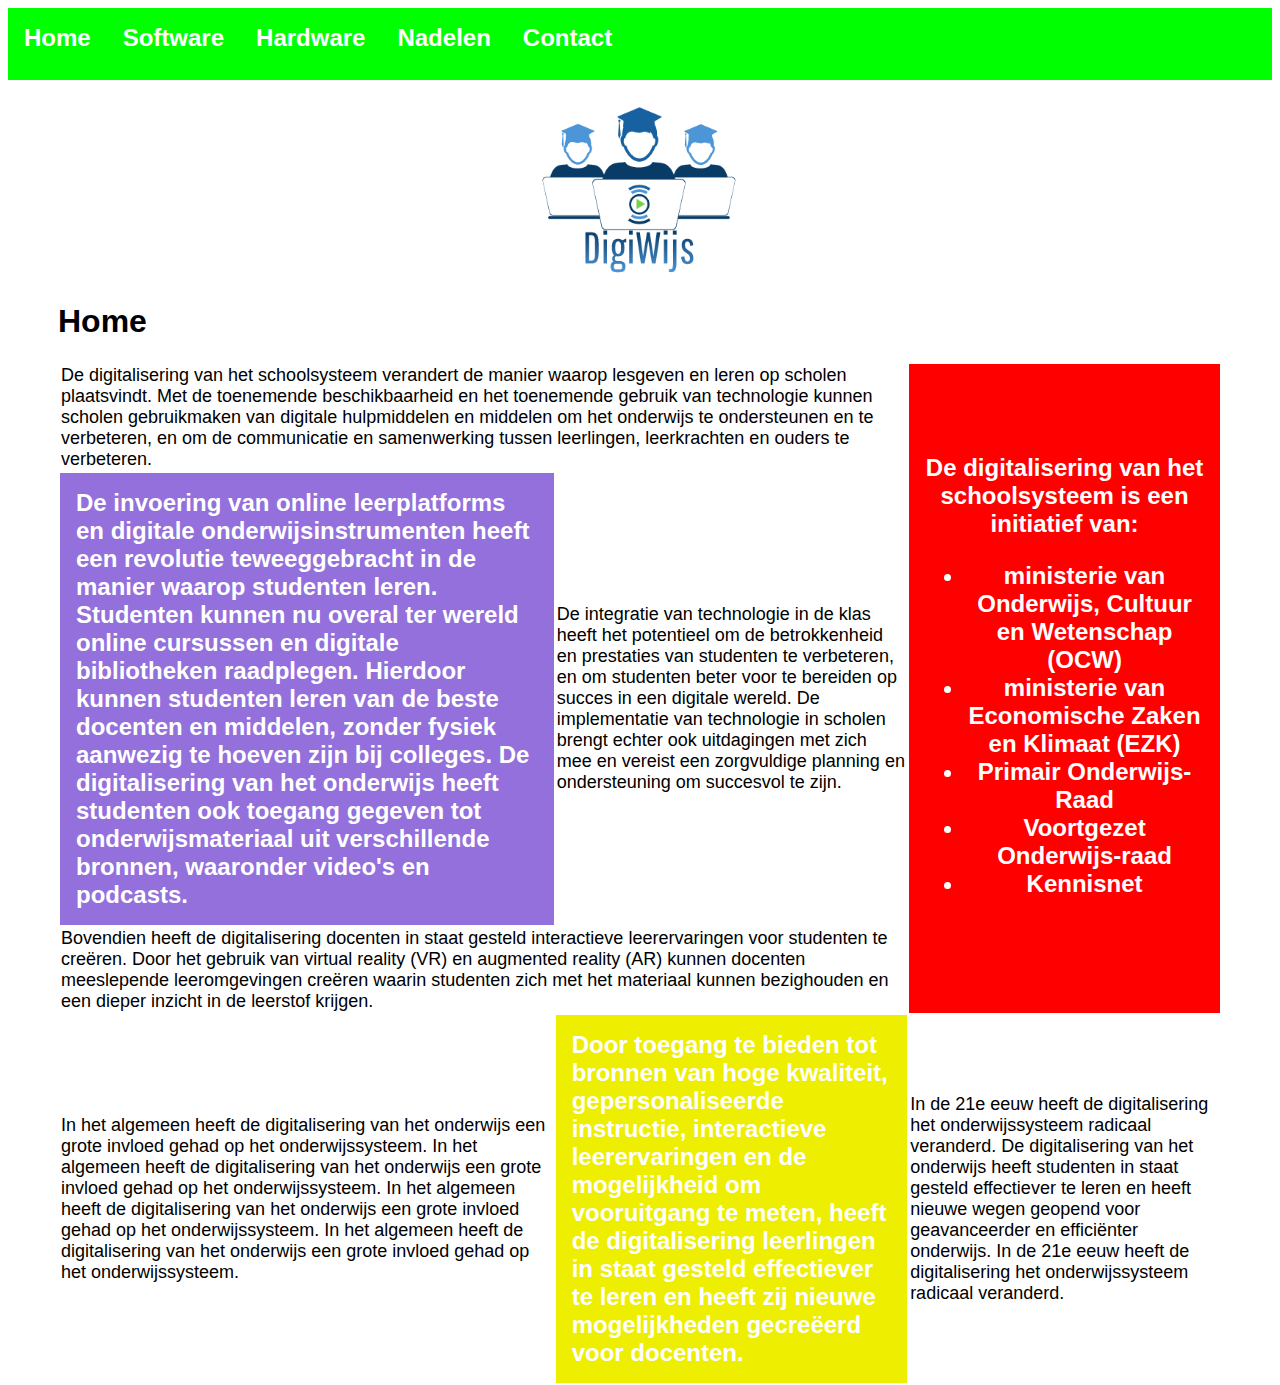
<file: index.html>
<!DOCTYPE html>
<html style="font-size: 16px;" lang="nl"><head>
    <meta name="viewport" content="width=device-width, initial-scale=1.0">
    <meta charset="utf-8">
    <title>Home</title>
    <link rel="stylesheet" href="style.css" media="screen">
<link rel="stylesheet" href="style.css" media="screen">
    <link id="u-theme-google-font" rel="stylesheet" href="https://fonts.googleapis.com/css?family=Roboto:100,100i,300,300i,400,400i,500,500i,700,700i,900,900i|Open+Sans:300,300i,400,400i,500,500i,600,600i,700,700i,800,800i">
  </head>
  <body>
      
      <!--menu-->
<div class="navbar">
  <a href="index.html">Home</a>
  <a href="software.html">Software</a>
  <a href="hardware.html">Hardware</a>
	<a href="NadelenRisicos.htm">Nadelen</a>
	<a href="contact.html">Contact</a>
</div>
 <!--text-->
      <div class="text">
          <p>
					<div align="center">
                <img src="IMG/Logo.png" alt="Digiwijs Logo" width=200px style="margin-top: 10px;">
            </div>
					</p>
					
					<p>
              <h1>Home</h1>
           <table class="table">
  <tr>
    <td align=left colspan="4">De digitalisering van het schoolsysteem verandert de manier waarop lesgeven en leren op scholen plaatsvindt. Met de toenemende beschikbaarheid en het toenemende gebruik van technologie kunnen scholen gebruikmaken van digitale hulpmiddelen en middelen om het onderwijs te ondersteunen en te verbeteren, en om de communicatie en samenwerking tussen leerlingen, leerkrachten en ouders te verbeteren.</td>
    <td class="redblock" align=center colspan="1" rowspan="5">De digitalisering van het schoolsysteem is een initiatief van:
		<ul>
		<li>ministerie van Onderwijs, Cultuur en Wetenschap (OCW)</li>
		<li>ministerie van Economische Zaken en Klimaat (EZK)</li>
		<li>Primair Onderwijs-Raad</li>
		<li>Voortgezet Onderwijs-raad</li>
		<li>Kennisnet</li>
		</ul>
		
</td>
  </tr>
  <tr>
    <td align=center colspan="2" rowspan="3" class="purpleblock">De invoering van online leerplatforms en digitale onderwijsinstrumenten heeft een revolutie teweeggebracht in de manier waarop studenten leren. Studenten kunnen nu overal ter wereld online cursussen en digitale bibliotheken raadplegen. Hierdoor kunnen studenten leren van de beste docenten en middelen, zonder fysiek aanwezig te hoeven zijn bij colleges. De digitalisering van het onderwijs heeft studenten ook toegang gegeven tot onderwijsmateriaal uit verschillende bronnen, waaronder video's en podcasts.
      </td>
    <td align=left colspan="2" rowspan="3">De integratie van technologie in de klas heeft het potentieel om de betrokkenheid en prestaties van studenten te verbeteren, en om studenten beter voor te bereiden op succes in een digitale wereld. De implementatie van technologie in scholen brengt echter ook uitdagingen met zich mee en vereist een zorgvuldige planning en ondersteuning om succesvol te zijn.
      </td>
  </tr>
  <tr>
  </tr>
  <tr>
  </tr>
  <tr>
    <td align=left colspan="4">Bovendien heeft de digitalisering docenten in staat gesteld interactieve leerervaringen voor studenten te creëren. Door het gebruik van virtual reality (VR) en augmented reality (AR) kunnen docenten meeslepende leeromgevingen creëren waarin studenten zich met het materiaal kunnen bezighouden en een dieper inzicht in de leerstof krijgen.</td>
  </tr>
  <tr >
    <td align=left colspan="2" rowspan="1">In het algemeen heeft de digitalisering van het onderwijs een grote invloed gehad op het onderwijssysteem. In het algemeen heeft de digitalisering van het onderwijs een grote invloed gehad op het onderwijssysteem. In het algemeen heeft de digitalisering van het onderwijs een grote invloed gehad op het onderwijssysteem. In het algemeen heeft de digitalisering van het onderwijs een grote invloed gehad op het onderwijssysteem.</td>
    <td align=center colspan="2" rowspan="1" class="yellowblock">Door toegang te bieden tot bronnen van hoge kwaliteit, gepersonaliseerde instructie, interactieve leerervaringen en de mogelijkheid om vooruitgang te meten, heeft de digitalisering leerlingen in staat gesteld effectiever te leren en heeft zij nieuwe mogelijkheden gecreëerd voor docenten.</td>
    <td align=left rowspan="1">In de 21e eeuw heeft de digitalisering het onderwijssysteem radicaal veranderd. De digitalisering van het onderwijs heeft studenten in staat gesteld effectiever te leren en heeft nieuwe wegen geopend voor geavanceerder en efficiënter onderwijs. In de 21e eeuw heeft de digitalisering het onderwijssysteem radicaal veranderd.</td>
  </tr>
  
</table>

      
      
      </div>
</body></html>
</file>
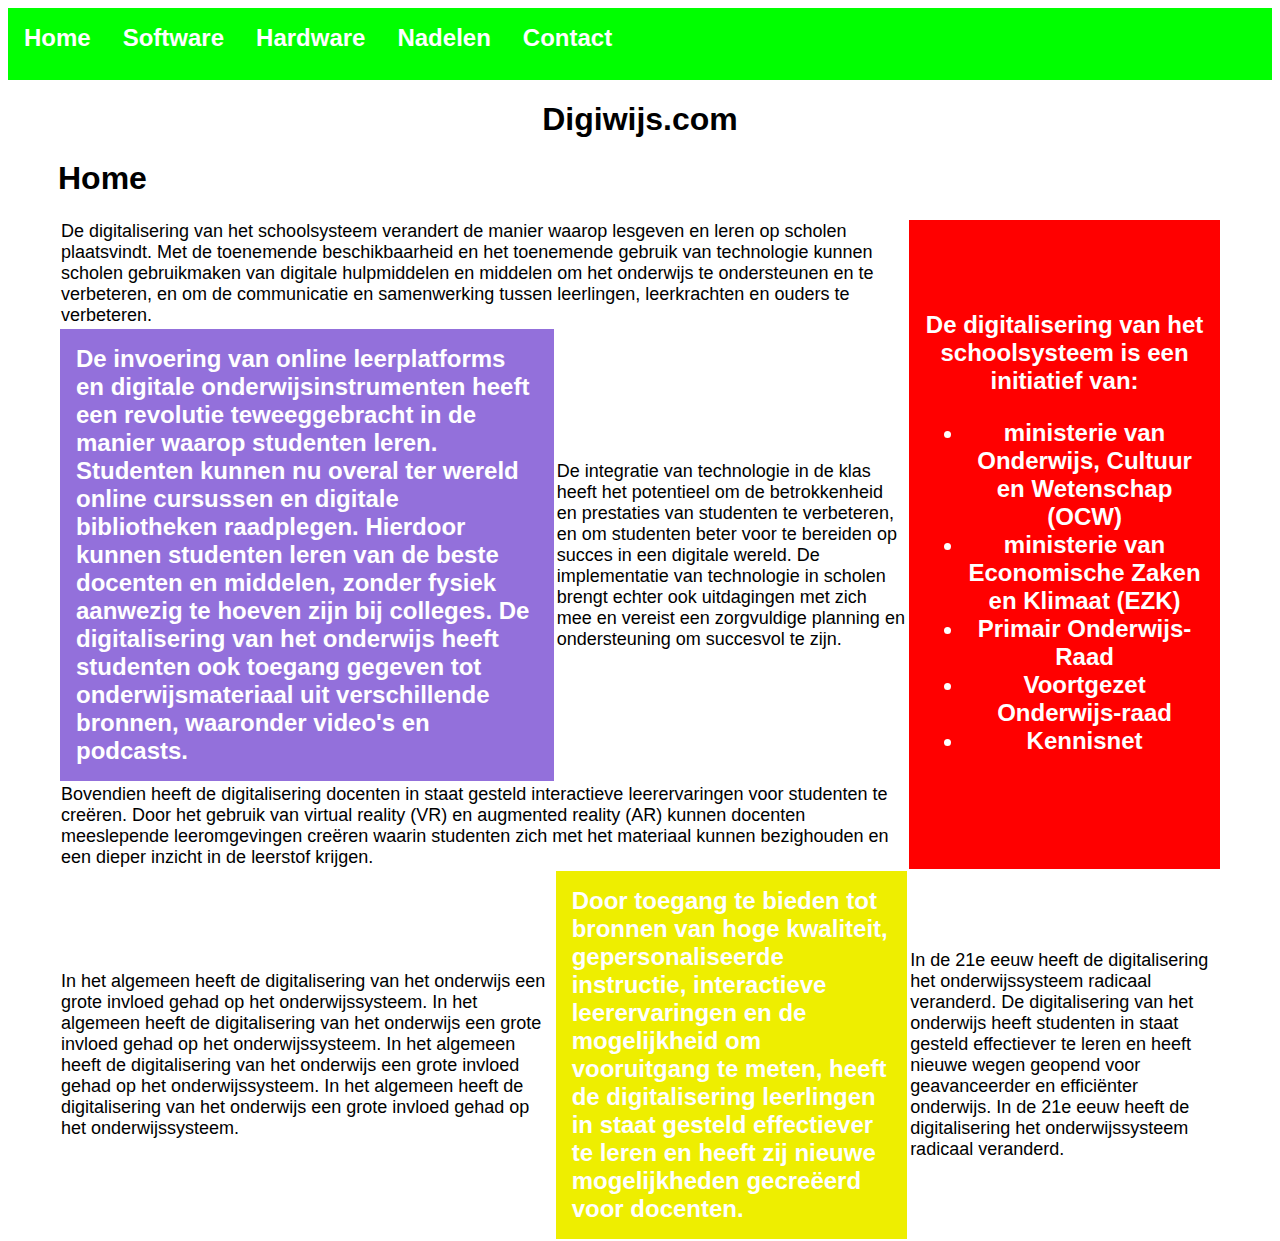
<file: index 2 V5/index.html>
<!DOCTYPE html>
<html style="font-size: 16px;" lang="nl"><head>
    <meta name="viewport" content="width=device-width, initial-scale=1.0">
    <meta charset="utf-8">
    <title>Home</title>
    <link rel="stylesheet" href="style.css" media="screen">
<link rel="stylesheet" href="style.css" media="screen">
    <link id="u-theme-google-font" rel="stylesheet" href="https://fonts.googleapis.com/css?family=Roboto:100,100i,300,300i,400,400i,500,500i,700,700i,900,900i|Open+Sans:300,300i,400,400i,500,500i,600,600i,700,700i,800,800i">
  </head>
  <body>
      
      <!--menu-->
<div class="navbar">
  <a href="index.html">Home</a>
  <a href="software.html">Software</a>
  <a href="hardware.html">Hardware</a>
	<a href="NadelenRisicos.htm">Nadelen</a>
	<a href="contact.html">Contact</a>
</div>
 <!--text-->
      <div class="text">
          <p>
					<h1 align="center">Digiwijs.com</h1>
					</p>
					
					<p>
              <h1>Home</h1>
           <table class="table">
  <tr>
    <td align=left colspan="4">De digitalisering van het schoolsysteem verandert de manier waarop lesgeven en leren op scholen plaatsvindt. Met de toenemende beschikbaarheid en het toenemende gebruik van technologie kunnen scholen gebruikmaken van digitale hulpmiddelen en middelen om het onderwijs te ondersteunen en te verbeteren, en om de communicatie en samenwerking tussen leerlingen, leerkrachten en ouders te verbeteren.</td>
    <td class="redblock" align=center colspan="1" rowspan="5">De digitalisering van het schoolsysteem is een initiatief van:
		<ul>
		<li>ministerie van Onderwijs, Cultuur en Wetenschap (OCW)</li>
		<li>ministerie van Economische Zaken en Klimaat (EZK)</li>
		<li>Primair Onderwijs-Raad</li>
		<li>Voortgezet Onderwijs-raad</li>
		<li>Kennisnet</li>
		</ul>
		
</td>
  </tr>
  <tr>
    <td align=center colspan="2" rowspan="3" class="purpleblock">De invoering van online leerplatforms en digitale onderwijsinstrumenten heeft een revolutie teweeggebracht in de manier waarop studenten leren. Studenten kunnen nu overal ter wereld online cursussen en digitale bibliotheken raadplegen. Hierdoor kunnen studenten leren van de beste docenten en middelen, zonder fysiek aanwezig te hoeven zijn bij colleges. De digitalisering van het onderwijs heeft studenten ook toegang gegeven tot onderwijsmateriaal uit verschillende bronnen, waaronder video's en podcasts.
      </td>
    <td align=left colspan="2" rowspan="3">De integratie van technologie in de klas heeft het potentieel om de betrokkenheid en prestaties van studenten te verbeteren, en om studenten beter voor te bereiden op succes in een digitale wereld. De implementatie van technologie in scholen brengt echter ook uitdagingen met zich mee en vereist een zorgvuldige planning en ondersteuning om succesvol te zijn.
      </td>
  </tr>
  <tr>
  </tr>
  <tr>
  </tr>
  <tr>
    <td align=left colspan="4">Bovendien heeft de digitalisering docenten in staat gesteld interactieve leerervaringen voor studenten te creëren. Door het gebruik van virtual reality (VR) en augmented reality (AR) kunnen docenten meeslepende leeromgevingen creëren waarin studenten zich met het materiaal kunnen bezighouden en een dieper inzicht in de leerstof krijgen.</td>
  </tr>
  <tr >
    <td align=left colspan="2" rowspan="1">In het algemeen heeft de digitalisering van het onderwijs een grote invloed gehad op het onderwijssysteem. In het algemeen heeft de digitalisering van het onderwijs een grote invloed gehad op het onderwijssysteem. In het algemeen heeft de digitalisering van het onderwijs een grote invloed gehad op het onderwijssysteem. In het algemeen heeft de digitalisering van het onderwijs een grote invloed gehad op het onderwijssysteem.</td>
    <td align=center colspan="2" rowspan="1" class="yellowblock">Door toegang te bieden tot bronnen van hoge kwaliteit, gepersonaliseerde instructie, interactieve leerervaringen en de mogelijkheid om vooruitgang te meten, heeft de digitalisering leerlingen in staat gesteld effectiever te leren en heeft zij nieuwe mogelijkheden gecreëerd voor docenten.</td>
    <td align=left rowspan="1">In de 21e eeuw heeft de digitalisering het onderwijssysteem radicaal veranderd. De digitalisering van het onderwijs heeft studenten in staat gesteld effectiever te leren en heeft nieuwe wegen geopend voor geavanceerder en efficiënter onderwijs. In de 21e eeuw heeft de digitalisering het onderwijssysteem radicaal veranderd.</td>
  </tr>
  
</table>

      
      
      </div>
</body></html>
</file>
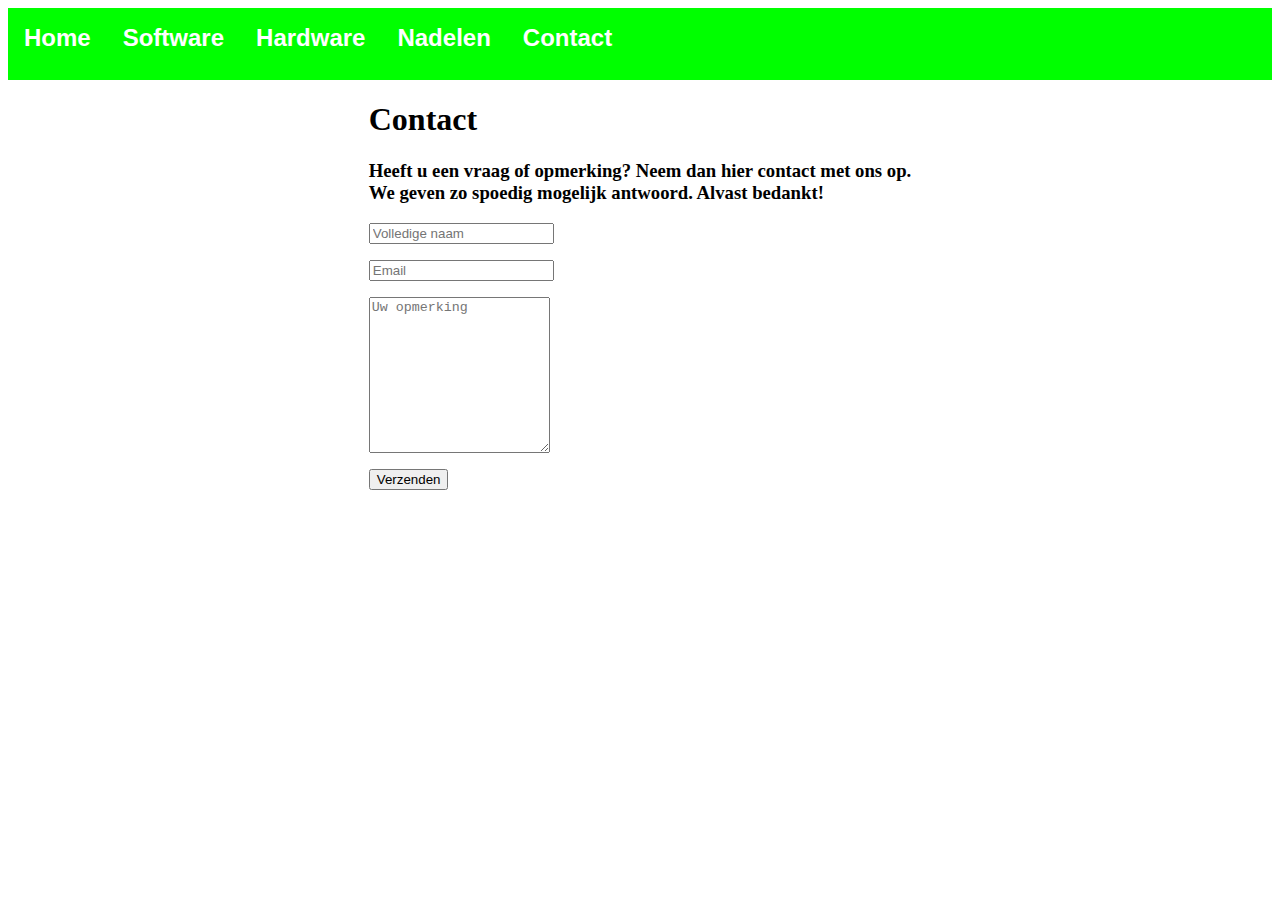
<file: contact.html>
<!DOCTYPE HTML PUBLIC "-//W3C//DTD HTML 4.01 Transitional//EN">
<html style="font-size: 16px;" lang="nl"><head>
    <meta name="viewport" content="width=device-width, initial-scale=1.0">
    <meta charset="utf-8">
    <title>Contact</title>
    <link rel="stylesheet" href="style.css" media="screen">
<link rel="stylesheet" href="style.css" media="screen">
    <link rel="stylesheet" href="contact.css" media="screen">
    <link id="u-theme-google-font" rel="stylesheet" href="https://fonts.googleapis.com/css?family=Roboto:100,100i,300,300i,400,400i,500,500i,700,700i,900,900i|Open+Sans:300,300i,400,400i,500,500i,600,600i,700,700i,800,800i">
  </head>
  <body>
      
      <!--menu-->
<div class="navbar">
  <a href="index.html">Home</a>
  <a href="software.html">Software</a>
  <a href="hardware.html">Hardware</a>
		<a href="NadelenRisicos.htm">Nadelen</a>
  <a href="contact.html">Contact</a>
</div>
<!--contactformulier-->
 <div class="container">

<div class="main-container">
	<div class="fixer-container">


  <h1>Contact</h1>
<h3>Heeft u een vraag of opmerking? Neem dan hier contact met ons op. <br> We geven zo spoedig mogelijk antwoord. Alvast bedankt!</h3>
  <form target="_blank" action="https://formsubmit.co/Dantefriede@gmail.com" method="POST">
    <div class="form-group">
      <div class="form-row">
        <div class="col">

          <p><input type="text" name="name" class="form-control" placeholder="Volledige naam" required></p>

        </div>
        <div class="col">

		<p><input type="email" name="email" class="form-control" placeholder="Email" required></p>

        </div>
      </div>
    </div>
    <div class="form-group">
	    
      <p><textarea placeholder="Uw opmerking" class="form-control" name="message" rows="10" required></textarea></p>

    </div>

	  <p><button type="submit" class="btn btn-lg btn-dark btn-block">Verzenden</button></p>

  </form>

	</div>
	
</div>
</body>
</html>

</div>
</body>
</html>
</file>
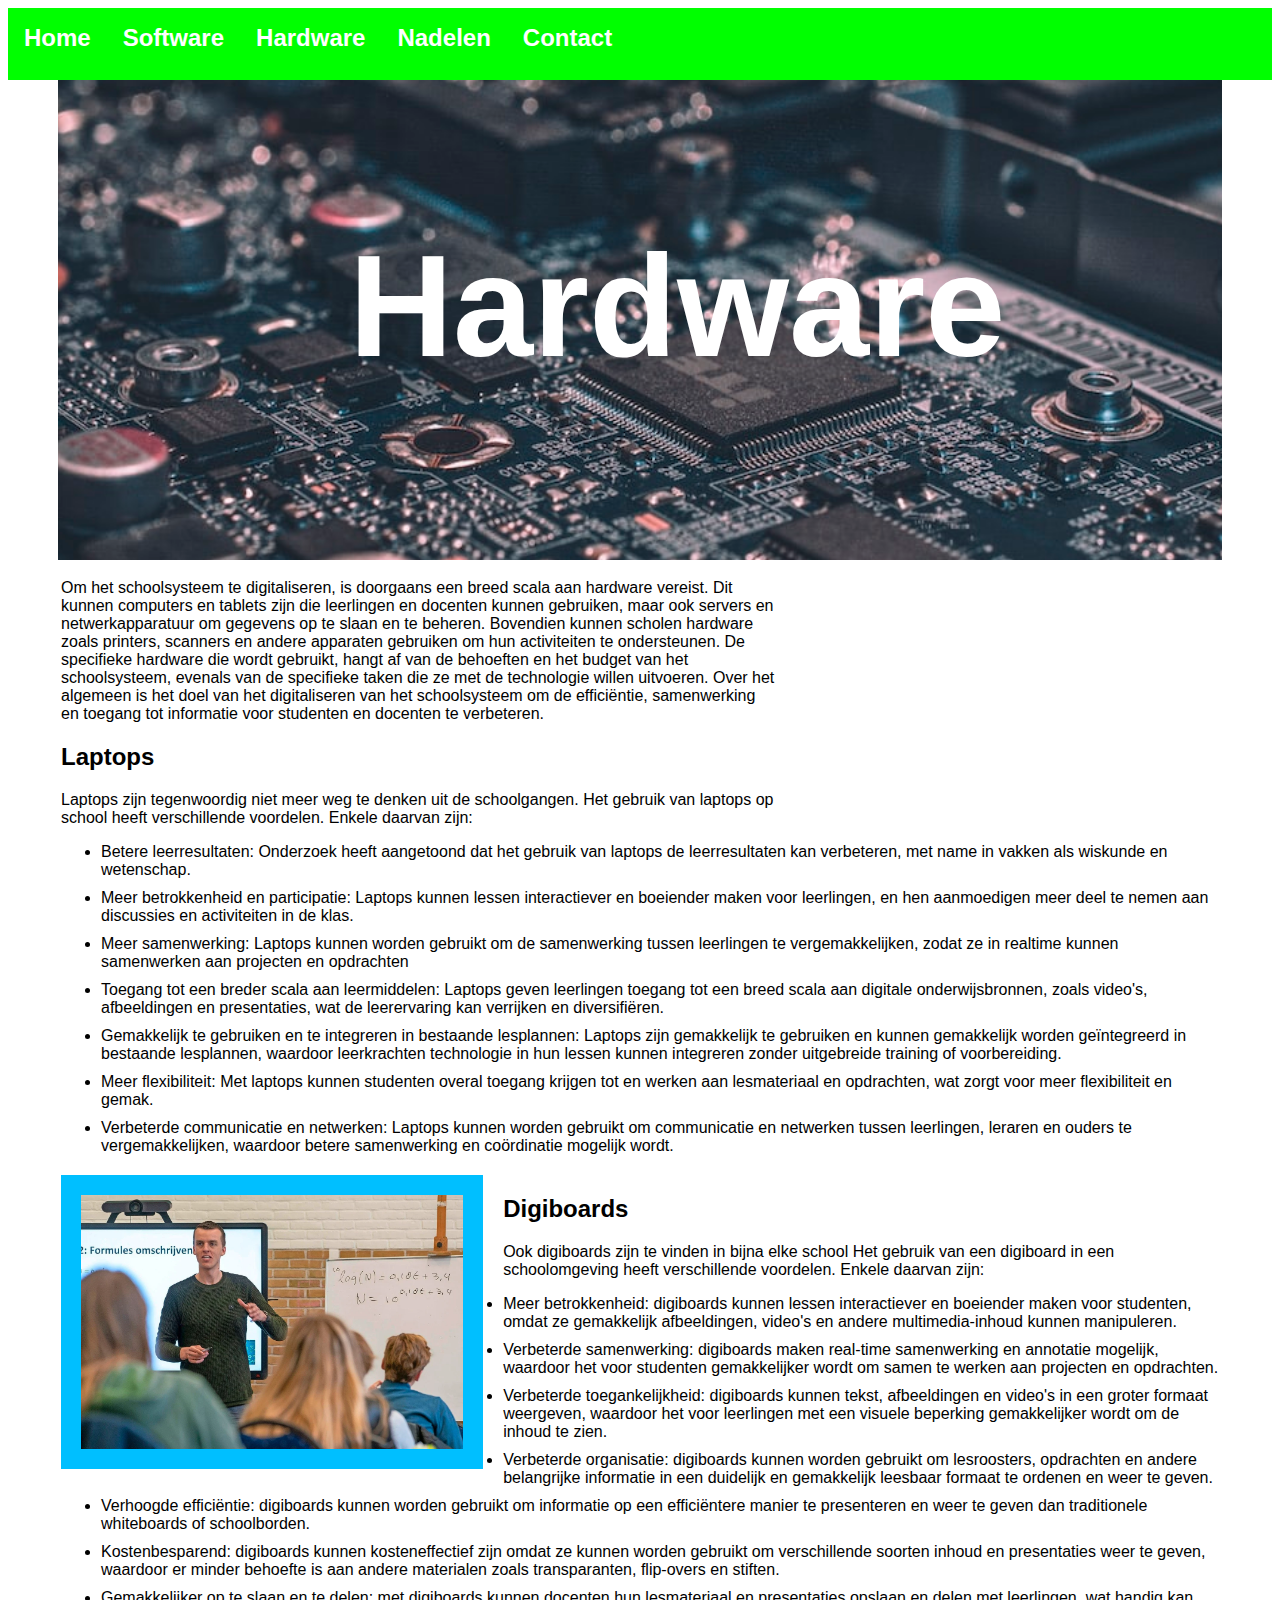
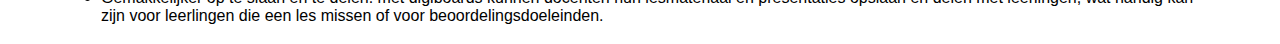
<file: hardware.html>
<!DOCTYPE html>
<html style="font-size: 16px;" lang="nl"><head>
    <meta name="viewport" content="width=device-width, initial-scale=1.0">
    <meta charset="utf-8">
    <title>Hardware</title>
    <link rel="stylesheet" href="style.css" media="screen">
<link rel="stylesheet" href="hardware.css" media="screen">
    <link id="u-theme-google-font" rel="stylesheet" href="https://fonts.googleapis.com/css?family=Roboto:100,100i,300,300i,400,400i,500,500i,700,700i,900,900i|Open+Sans:300,300i,400,400i,500,500i,600,600i,700,700i,800,800i">
  </head>
  <body>
      
      <!--menu-->
<div class="navbar">
  <a href="index.html">Home</a>
  <a href="software.html">Software</a>
  <a href="hardware.html">Hardware</a>
	<a href="NadelenRisicos.htm">Nadelen</a>
	 <a href="contact.html">Contact</a>
</div>
      <!--text-->
       <div class="text">
           <div class="parallax"><div class="center"><h1>Hardware</h1></div></div>
      <table>
     <tr>
         <td>
          <img class="imgright" src="IMG/Hardware1.png" alt="Foto van verschillende stukken hardware" style="background-color: ffe000">

					<p>
					Om het schoolsysteem te digitaliseren, is doorgaans een breed scala aan hardware vereist. Dit kunnen computers en tablets zijn die leerlingen en docenten kunnen gebruiken, maar ook servers en netwerkapparatuur om gegevens op te slaan en te beheren. Bovendien kunnen scholen hardware zoals printers, scanners en andere apparaten gebruiken om hun activiteiten te ondersteunen. De specifieke hardware die wordt gebruikt, hangt af van de behoeften en het budget van het schoolsysteem, evenals van de specifieke taken die ze met de technologie willen uitvoeren. Over het algemeen is het doel van het digitaliseren van het schoolsysteem om de effici&#235;ntie, samenwerking en toegang tot informatie voor studenten en docenten te verbeteren.
					</p>

             <h2>Laptops</h2>
          <p>
   Laptops zijn tegenwoordig niet meer weg te denken uit de schoolgangen. Het gebruik van laptops op school heeft verschillende voordelen. Enkele daarvan zijn:
						<ul>
						<li>Betere leerresultaten: Onderzoek heeft aangetoond dat het gebruik van laptops de leerresultaten kan verbeteren, met name in vakken als wiskunde en wetenschap.</li>
						<li>Meer betrokkenheid en participatie: Laptops kunnen lessen interactiever en boeiender maken voor leerlingen, en hen aanmoedigen meer deel te nemen aan discussies en activiteiten in de klas.</li>
						<li>Meer samenwerking: Laptops kunnen worden gebruikt om de samenwerking tussen leerlingen te vergemakkelijken, zodat ze in realtime kunnen samenwerken aan projecten en opdrachten</li>
						<li>Toegang tot een breder scala aan leermiddelen: Laptops geven leerlingen toegang tot een breed scala aan digitale onderwijsbronnen, zoals video's, afbeeldingen en presentaties, wat de leerervaring kan verrijken en diversifi&#235;ren.</li>
						<li>Gemakkelijk te gebruiken en te integreren in bestaande lesplannen: Laptops zijn gemakkelijk te gebruiken en kunnen gemakkelijk worden ge&#239;ntegreerd in bestaande lesplannen, waardoor leerkrachten technologie in hun lessen kunnen integreren zonder uitgebreide training of voorbereiding.</li>
						<li>Meer flexibiliteit: Met laptops kunnen studenten overal toegang krijgen tot en werken aan lesmateriaal en opdrachten, wat zorgt voor meer flexibiliteit en gemak.</li>
						<li>Verbeterde communicatie en netwerken: Laptops kunnen worden gebruikt om communicatie en netwerken tussen leerlingen, leraren en ouders te vergemakkelijken, waardoor betere samenwerking en co&#246;rdinatie mogelijk wordt.</li>
						</ul>
          </p>
             </td></tr>
          <tr><td>
              <img class="imgleft" src="IMG/Digibord.png" alt="Foto van moederbord" style="background-color: deepskyblue">
              <h2>Digiboards</h2>
          <p>
    Ook digiboards zijn te vinden in bijna elke school Het gebruik van een digiboard in een schoolomgeving heeft verschillende voordelen. Enkele daarvan zijn:
						<ul>
						<li>Meer betrokkenheid: digiboards kunnen lessen interactiever en boeiender maken voor studenten, omdat ze gemakkelijk afbeeldingen, video's en andere multimedia-inhoud kunnen manipuleren.</li>
						<li>Verbeterde samenwerking: digiboards maken real-time samenwerking en annotatie mogelijk, waardoor het voor studenten gemakkelijker wordt om samen te werken aan projecten en opdrachten.</li>
						<li>Verbeterde toegankelijkheid: digiboards kunnen tekst, afbeeldingen en video's in een groter formaat weergeven, waardoor het voor leerlingen met een visuele beperking gemakkelijker wordt om de inhoud te zien.</li>
						<li>Verbeterde organisatie: digiboards kunnen worden gebruikt om lesroosters, opdrachten en andere belangrijke informatie in een duidelijk en gemakkelijk leesbaar formaat te ordenen en weer te geven.</li>
						<li>Verhoogde effici&#235;ntie: digiboards kunnen worden gebruikt om informatie op een effici&#235;ntere manier te presenteren en weer te geven dan traditionele whiteboards of schoolborden.</li>
						<li>Kostenbesparend: digiboards kunnen kosteneffectief zijn omdat ze kunnen worden gebruikt om verschillende soorten inhoud en presentaties weer te geven, waardoor er minder behoefte is aan andere materialen zoals transparanten, flip-overs en stiften.</li>
						<li>Gemakkelijker op te slaan en te delen: met digiboards kunnen docenten hun lesmateriaal en presentaties opslaan en delen met leerlingen, wat handig kan zijn voor leerlingen die een les missen of voor beoordelingsdoeleinden.</li>
						</ul>
          </p>
              </td></tr>

          </table>
      </div>
</body></html>
</file>
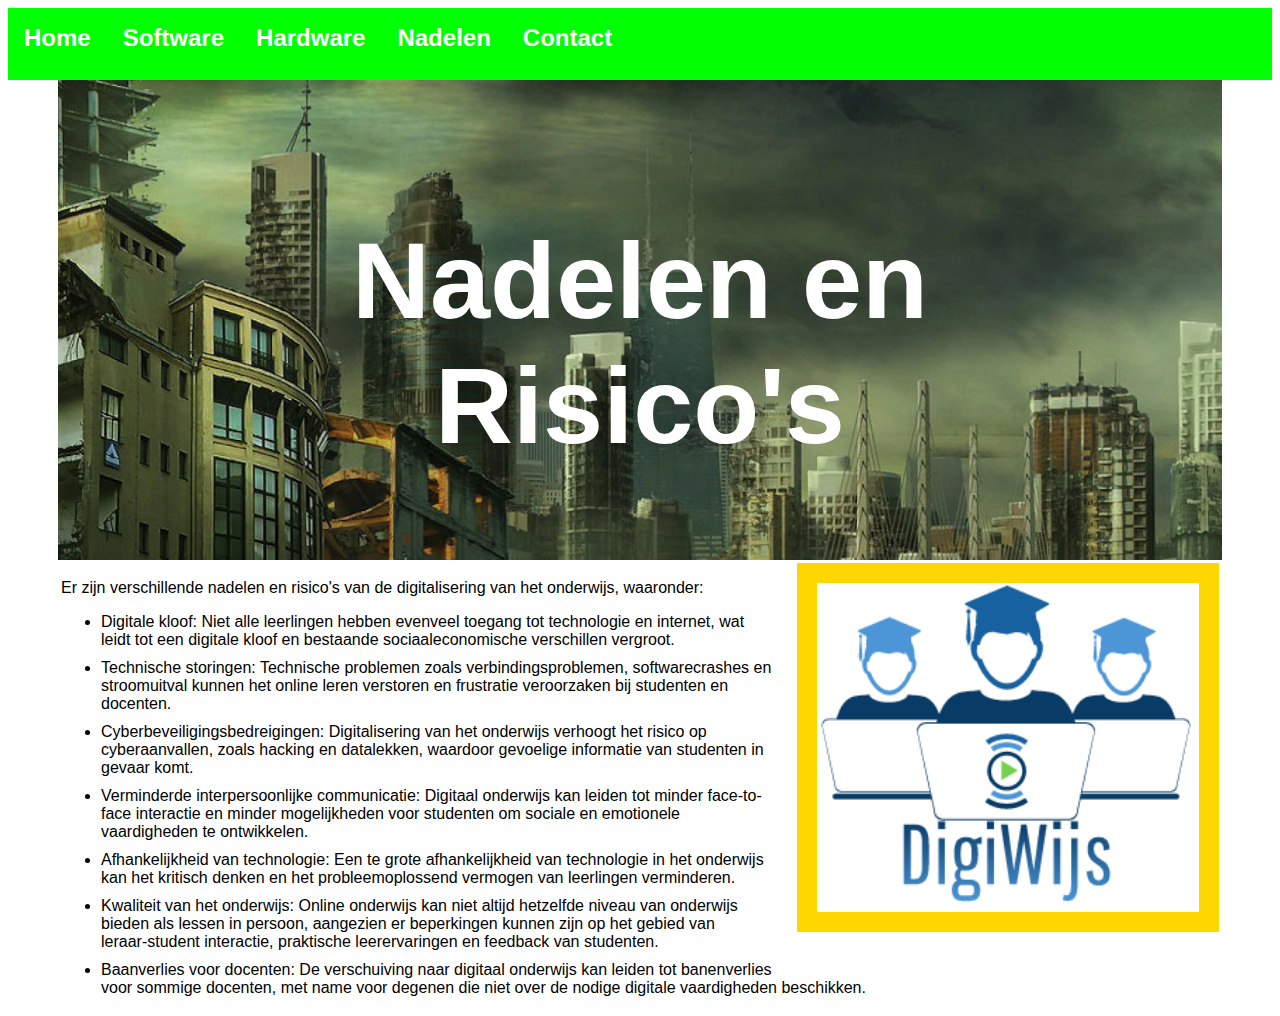
<file: NadelenRisicos.htm>
<!DOCTYPE html>
<html style="font-size: 16px;" lang="nl"><head>
    <meta name="viewport" content="width=device-width, initial-scale=1.0">
    <meta charset="utf-8">
    <title>Nadelen en Risico's</title>
    <link rel="stylesheet" href="style.css" media="screen">
<link rel="stylesheet" href="NadelenRisicos.css" media="screen">
    <link id="u-theme-google-font" rel="stylesheet" href="https://fonts.googleapis.com/css?family=Roboto:100,100i,300,300i,400,400i,500,500i,700,700i,900,900i|Open+Sans:300,300i,400,400i,500,500i,600,600i,700,700i,800,800i">
  </head>
  <body>
      
      <!--menu-->
<div class="navbar">
  <a href="index.html">Home</a>
  <a href="software.html">Software</a>
  <a href="hardware.html">Hardware</a>
	<a href="NadelenRisicos.htm">Nadelen</a>  
	<a href="contact.html">Contact</a>
	
</div>
      <!--text-->
       <div class="text">
           <div class="parallax"><div class="center"><h2>Nadelen en Risico's</h2></div></div>
      <table>
     <tr>
         <td>
          <img class="imgright" src="IMG/Logo.png" alt="Logo van Digiwijs" style="background-color: gold">

					<p>
					Er zijn verschillende nadelen en risico's van de digitalisering van het onderwijs, waaronder:
						<ul>
							<li>
Digitale kloof: Niet alle leerlingen hebben evenveel toegang tot technologie en internet, wat leidt tot een digitale kloof en bestaande sociaaleconomische verschillen vergroot.
							</li>
							
							<li>
Technische storingen: Technische problemen zoals verbindingsproblemen, softwarecrashes en stroomuitval kunnen het online leren verstoren en frustratie veroorzaken bij studenten en docenten.
							</li>
							
							<li>
Cyberbeveiligingsbedreigingen: Digitalisering van het onderwijs verhoogt het risico op cyberaanvallen, zoals hacking en datalekken, waardoor gevoelige informatie van studenten in gevaar komt.
							</li>
							
							<li>
Verminderde interpersoonlijke communicatie: Digitaal onderwijs kan leiden tot minder face-to-face interactie en minder mogelijkheden voor studenten om sociale en emotionele vaardigheden te ontwikkelen.
							</li>
							
							<li>
Afhankelijkheid van technologie: Een te grote afhankelijkheid van technologie in het onderwijs <br> kan het kritisch denken en het probleemoplossend vermogen van leerlingen verminderen.
							</li>
							
							<li>
Kwaliteit van het onderwijs: Online onderwijs kan niet altijd hetzelfde niveau van onderwijs <br> bieden als lessen in persoon, aangezien er beperkingen kunnen zijn op het gebied van <br> leraar-student interactie, praktische leerervaringen en feedback van studenten.
							</li>
							
							<li>
Baanverlies voor docenten: De verschuiving naar digitaal onderwijs kan leiden tot banenverlies <br> voor sommige docenten, met name voor degenen die niet over de nodige digitale vaardigheden beschikken.
							</li>
</ul>
</tr>
</td>
</table>
      </div>
</body></html>
</file>
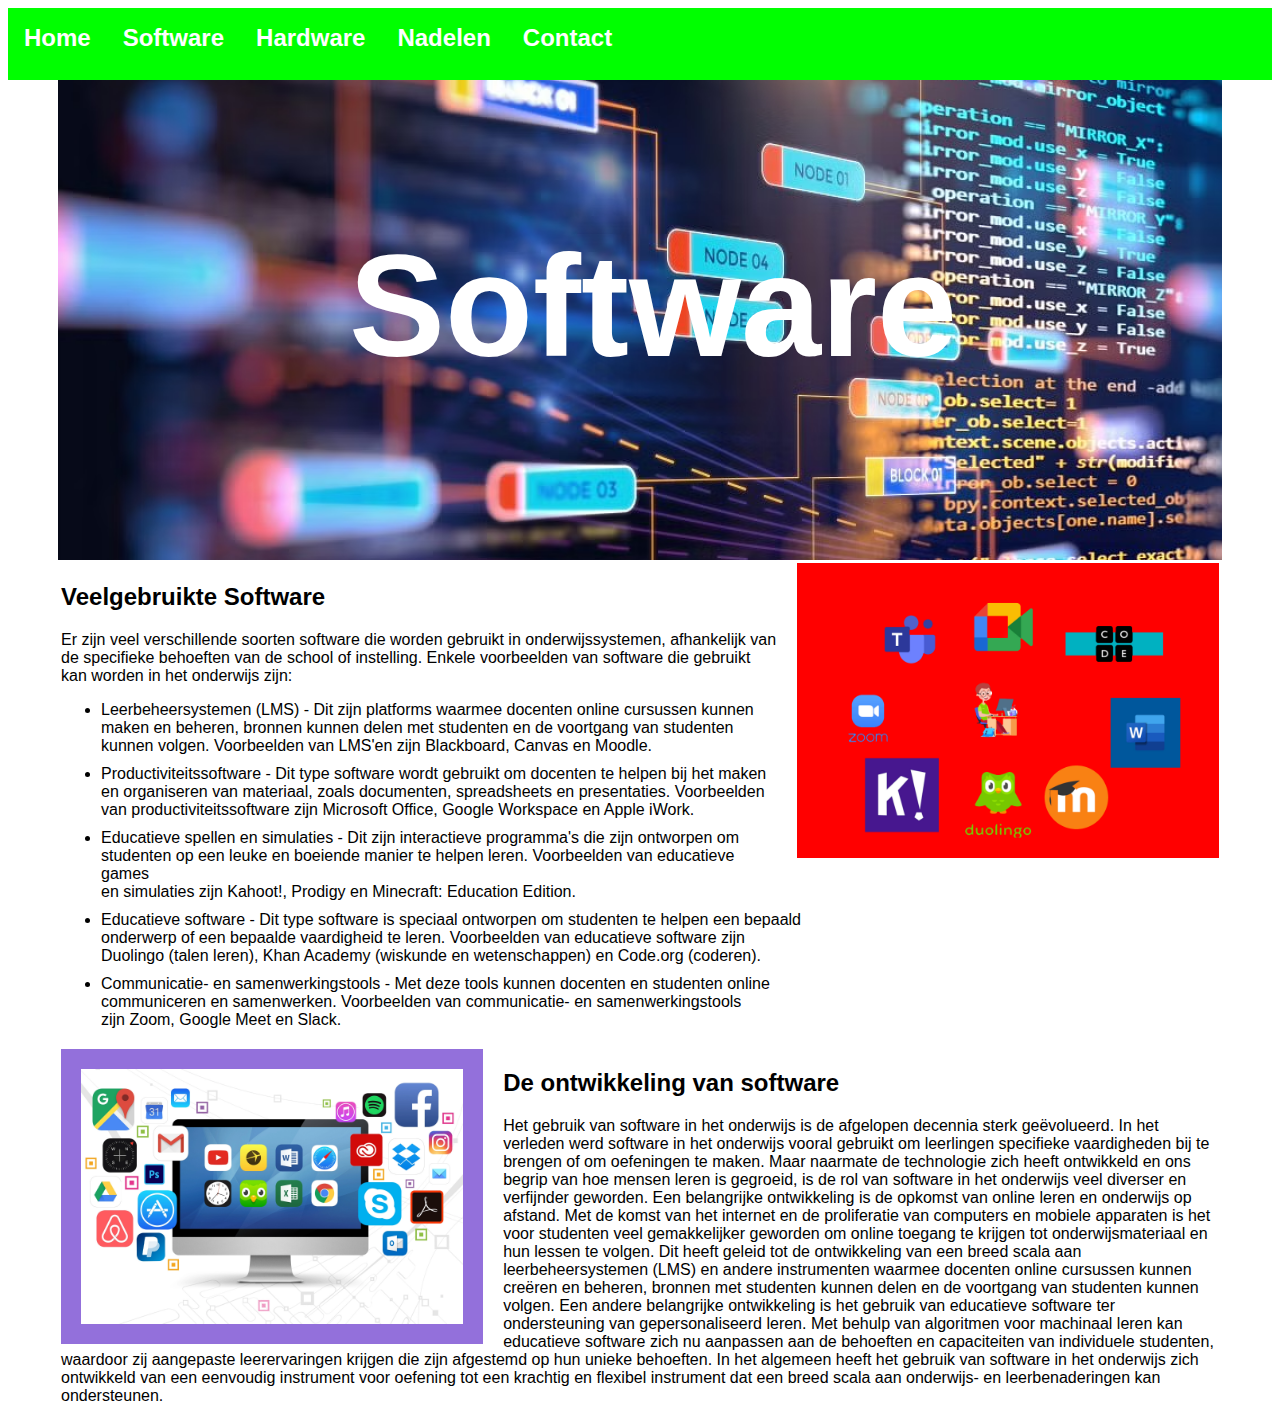
<file: software.html>
<!DOCTYPE html>
<html style="font-size: 16px;" lang="nl"><head>
    <meta name="viewport" content="width=device-width, initial-scale=1.0">
    <meta charset="utf-8">
    <title>Software</title>
    <link rel="stylesheet" href="style.css" media="screen">
<link rel="stylesheet" href="software.css" media="screen">
    <link id="u-theme-google-font" rel="stylesheet" href="https://fonts.googleapis.com/css?family=Roboto:100,100i,300,300i,400,400i,500,500i,700,700i,900,900i|Open+Sans:300,300i,400,400i,500,500i,600,600i,700,700i,800,800i">
  </head>
  <body>
      
      <!--menu-->
<div class="navbar">
  <a href="index.html">Home</a>
  <a href="software.html">Software</a>
  <a href="hardware.html">Hardware</a>
	<a href="NadelenRisicos.htm">Nadelen</a>
	<a href="contact.html">Contact</a>
</div>
      <!--text-->
       <div class="text">
           <div class="parallax"><div class="center"> <h1>Software</h1></div></div>
      <table>
     <tr>
         <td>
          <img class="imgright" src="IMG/Apps.png" alt="Foto van computerscherm met allerlei software applicaties" style="background-color: red">

             <h2>Veelgebruikte Software</h2>
          <p>
Er zijn veel verschillende soorten software die worden gebruikt in onderwijssystemen, afhankelijk van de specifieke behoeften van de school of instelling. Enkele voorbeelden van software die gebruikt kan worden in het onderwijs zijn:
					<p>
				<ul>	
<li>Leerbeheersystemen (LMS) - Dit zijn platforms waarmee docenten online cursussen kunnen maken en beheren, bronnen kunnen delen met studenten en de voortgang van studenten kunnen volgen. Voorbeelden van LMS'en zijn Blackboard, Canvas en Moodle.</li>
<li>Productiviteitssoftware - Dit type software wordt gebruikt om docenten te helpen bij het maken en organiseren van materiaal, zoals documenten, spreadsheets en presentaties. Voorbeelden van productiviteitssoftware zijn Microsoft Office, Google Workspace en Apple iWork.</li>
<li>Educatieve spellen en simulaties - Dit zijn interactieve programma's die zijn ontworpen om studenten op een leuke en boeiende manier te helpen leren. Voorbeelden van educatieve games <br> en simulaties zijn Kahoot!, Prodigy en Minecraft: Education Edition.</li>
<li>Educatieve software - Dit type software is speciaal ontworpen om studenten te helpen een bepaald <br> onderwerp of een bepaalde vaardigheid te leren. Voorbeelden van educatieve software zijn <br> Duolingo (talen leren), Khan Academy (wiskunde en wetenschappen) en Code.org (coderen).</li>
<li>Communicatie- en samenwerkingstools - Met deze tools kunnen docenten en studenten online <br> communiceren en samenwerken. Voorbeelden van communicatie- en samenwerkingstools <br> zijn Zoom, Google Meet en Slack.</li>
				</ul>

          </p>
             </td></tr>
          <tr><td>
              <img class="imgleft" src="IMG/Software.webp" alt="Foto van code" style="background-color: mediumpurple">
              <h2>De ontwikkeling van software</h2>
          <p>
   Het gebruik van software in het onderwijs is de afgelopen decennia sterk ge&#235;volueerd. In het verleden werd software in het onderwijs vooral gebruikt om leerlingen specifieke vaardigheden bij te brengen of om oefeningen te maken. Maar naarmate de technologie zich heeft ontwikkeld en ons begrip van hoe mensen leren is gegroeid, is de rol van software in het onderwijs veel diverser en verfijnder geworden.
Een belangrijke ontwikkeling is de opkomst van online leren en onderwijs op afstand. Met de komst van het internet en de proliferatie van computers en mobiele apparaten is het voor studenten veel gemakkelijker geworden om online toegang te krijgen tot onderwijsmateriaal en hun lessen te volgen. Dit heeft geleid tot de ontwikkeling van een breed scala aan leerbeheersystemen (LMS) en andere instrumenten waarmee docenten online cursussen kunnen cre&#235;ren en beheren, bronnen met studenten kunnen delen en de voortgang van studenten kunnen volgen.
Een andere belangrijke ontwikkeling is het gebruik van educatieve software ter ondersteuning van gepersonaliseerd leren. Met behulp van algoritmen voor machinaal leren kan educatieve software zich nu aanpassen aan de behoeften en capaciteiten van individuele studenten, waardoor zij aangepaste leerervaringen krijgen die zijn afgestemd op hun unieke behoeften.
In het algemeen heeft het gebruik van software in het onderwijs zich ontwikkeld van een eenvoudig instrument voor oefening tot een krachtig en flexibel instrument dat een breed scala aan onderwijs- en leerbenaderingen kan ondersteunen.

          </p>
              </td></tr>

          </table>
      </div>
</body></html>
</file>
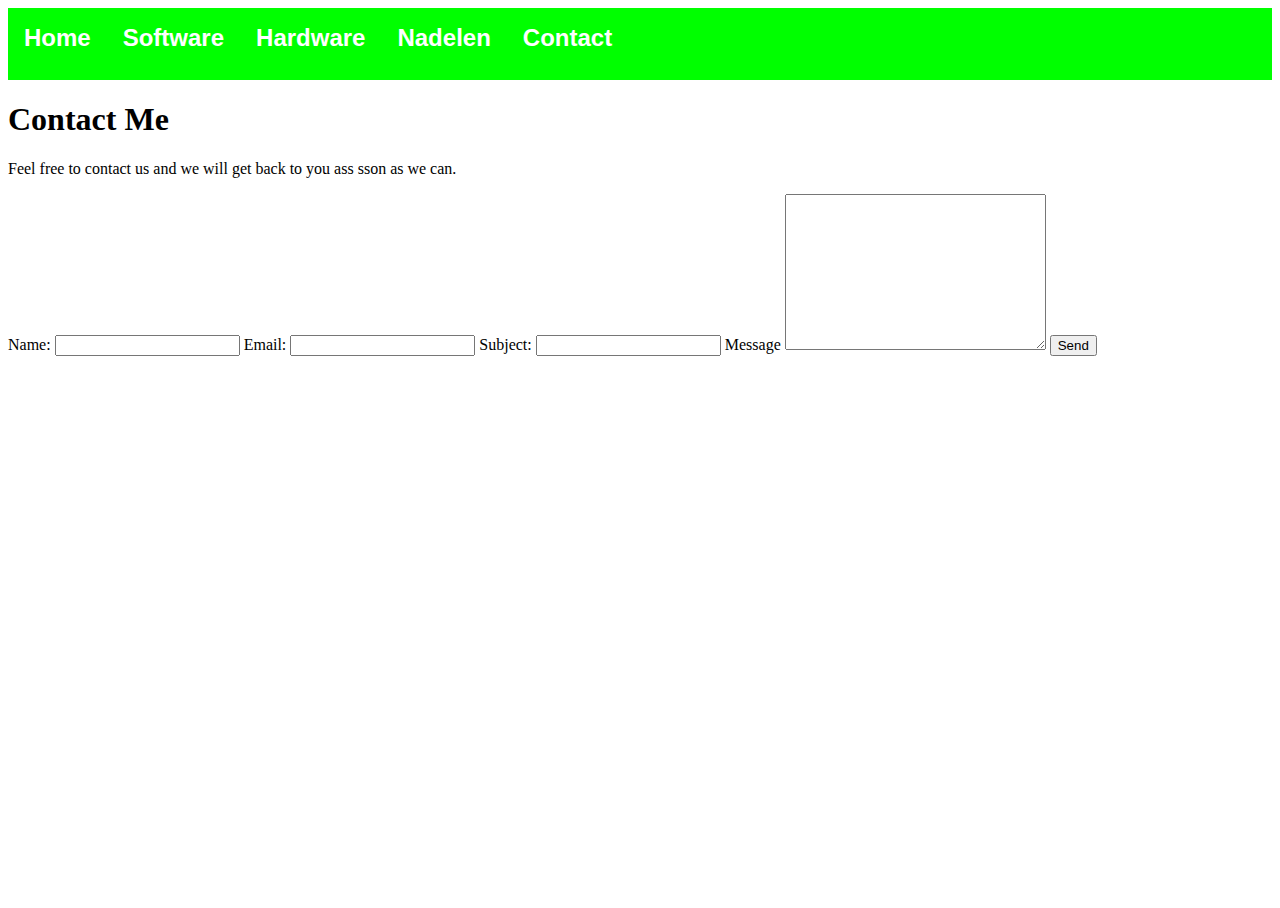
<file: index 2 V5/contact.html>
<!DOCTYPE html>
<html style="font-size: 16px;" lang="nl"><head>
    <meta name="viewport" content="width=device-width, initial-scale=1.0">
    <meta charset="utf-8">
    <title>Contact</title>
    <link rel="stylesheet" href="style.css" media="screen">
<link rel="stylesheet" href="style.css" media="screen">
    <link rel="stylesheet" href="contact.css" media="screen">
    <link id="u-theme-google-font" rel="stylesheet" href="https://fonts.googleapis.com/css?family=Roboto:100,100i,300,300i,400,400i,500,500i,700,700i,900,900i|Open+Sans:300,300i,400,400i,500,500i,600,600i,700,700i,800,800i">
  </head>
  <body>
      
      <!--menu-->
<div class="navbar">
  <a href="index.html">Home</a>
  <a href="software.html">Software</a>
  <a href="hardware.html">Hardware</a>
		<a href="NadelenRisicos.htm">Nadelen</a>
  <a href="contact.html">Contact</a>
</div>
<!--contactformulier-->
 <div class="container">
        <h1>Contact Me</h1>
        <p>Feel free to contact us and we will get back to you ass sson as we can.</p>
        <form action="contact.php" method="POST">
            <label for="name">Name:</label>
            <input type="text" name="name" id="name">
            <label for="email">Email:</label>
            <input type="email" name="email" id="email">
            <label for="subject">Subject:</label>
            <input type="text" name="subject" id="subject">
            <label for="message">Message</label>
            <textarea name="message" cols="30" rows="10"></textarea>
            <input type="submit" value="Send">
        </form>
    </div>

</div>
</body>
</html>
</file>
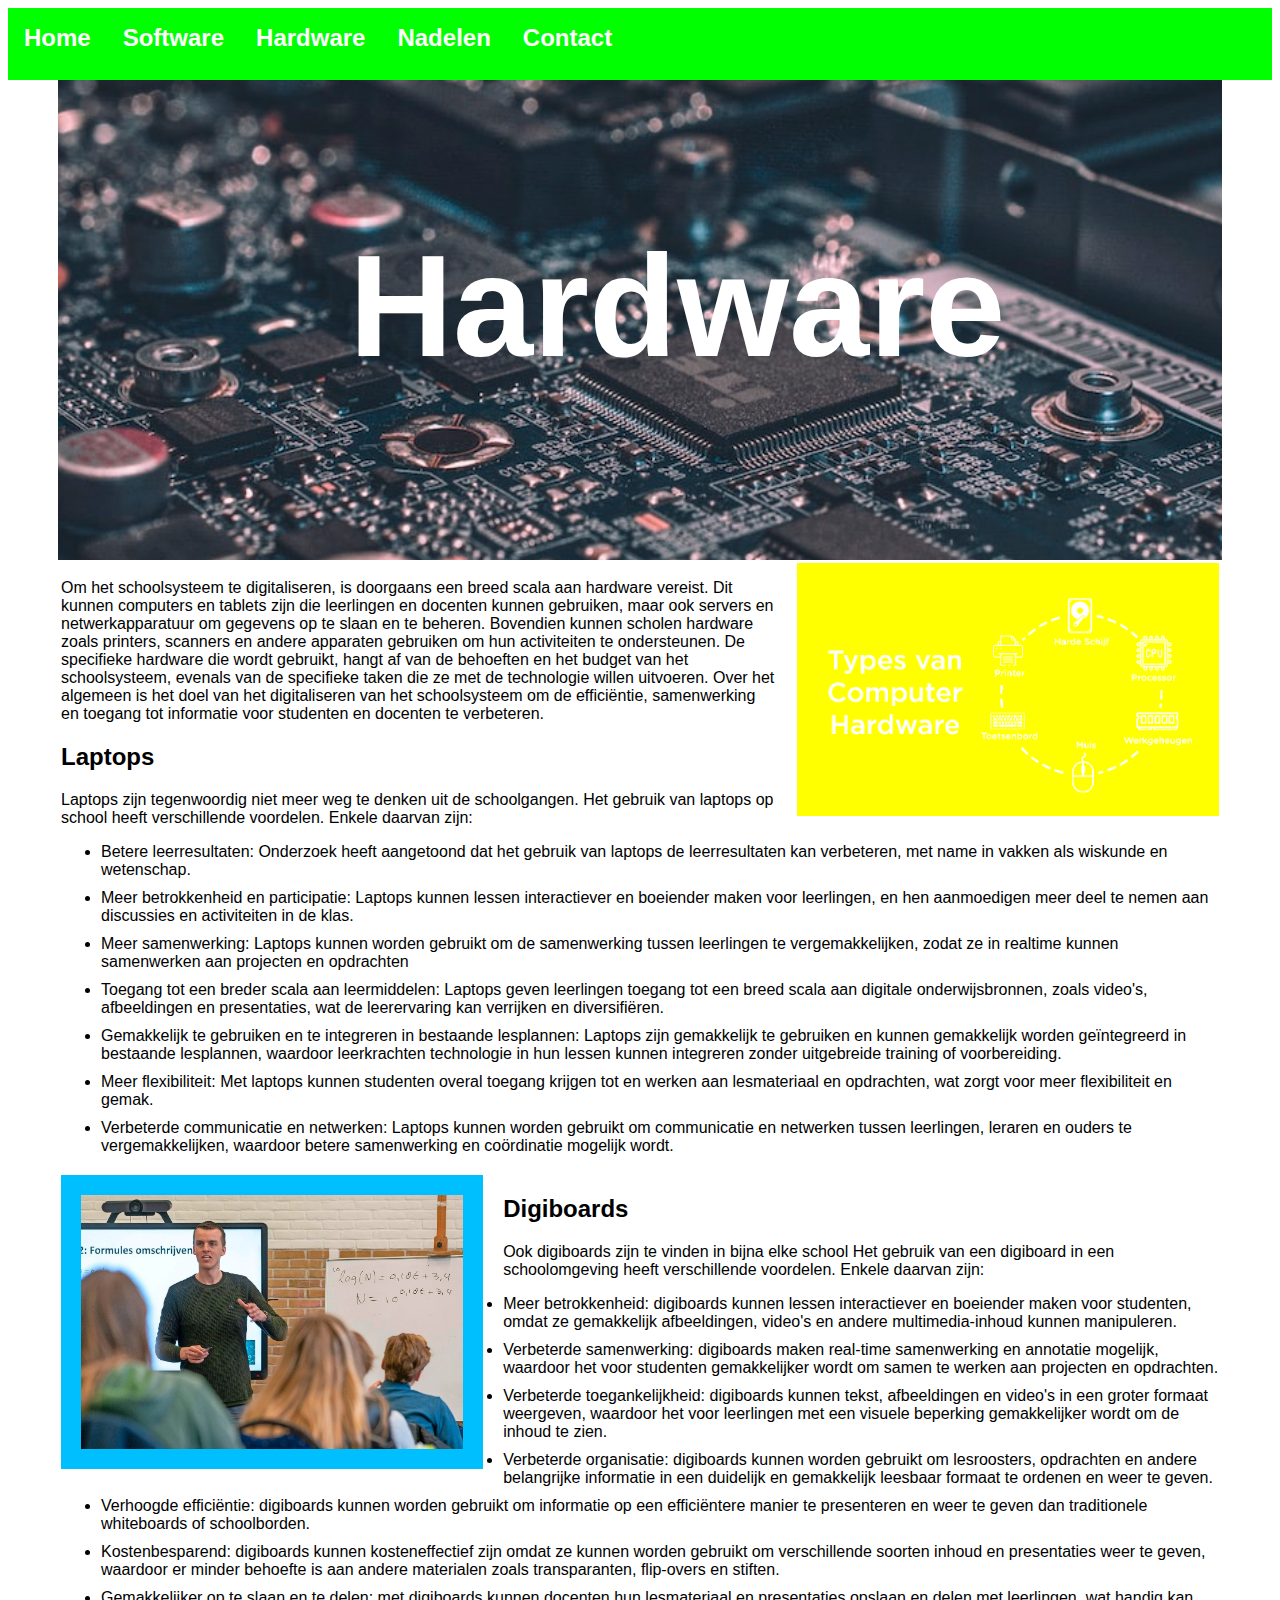
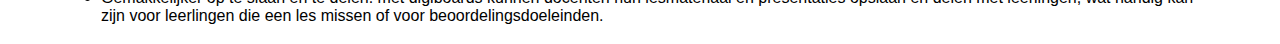
<file: index 2 V5/hardware.html>
<!DOCTYPE html>
<html style="font-size: 16px;" lang="nl"><head>
    <meta name="viewport" content="width=device-width, initial-scale=1.0">
    <meta charset="utf-8">
    <title>Hardware</title>
    <link rel="stylesheet" href="style.css" media="screen">
<link rel="stylesheet" href="hardware.css" media="screen">
    <link id="u-theme-google-font" rel="stylesheet" href="https://fonts.googleapis.com/css?family=Roboto:100,100i,300,300i,400,400i,500,500i,700,700i,900,900i|Open+Sans:300,300i,400,400i,500,500i,600,600i,700,700i,800,800i">
  </head>
  <body>
      
      <!--menu-->
<div class="navbar">
  <a href="index.html">Home</a>
  <a href="software.html">Software</a>
  <a href="hardware.html">Hardware</a>
	<a href="NadelenRisicos.htm">Nadelen</a>
	 <a href="contact.html">Contact</a>
</div>
      <!--text-->
       <div class="text">
           <div class="parallax"><div class="center"><h1>Hardware</h1></div></div>
      <table>
     <tr>
         <td>
          <img class="imgright" src="IMG/Hardware1.png" alt="Foto van verschillende stukken hardware" style="background-color: yellow">

					<p>
					Om het schoolsysteem te digitaliseren, is doorgaans een breed scala aan hardware vereist. Dit kunnen computers en tablets zijn die leerlingen en docenten kunnen gebruiken, maar ook servers en netwerkapparatuur om gegevens op te slaan en te beheren. Bovendien kunnen scholen hardware zoals printers, scanners en andere apparaten gebruiken om hun activiteiten te ondersteunen. De specifieke hardware die wordt gebruikt, hangt af van de behoeften en het budget van het schoolsysteem, evenals van de specifieke taken die ze met de technologie willen uitvoeren. Over het algemeen is het doel van het digitaliseren van het schoolsysteem om de effici&#235;ntie, samenwerking en toegang tot informatie voor studenten en docenten te verbeteren.
					</p>

             <h2>Laptops</h2>
          <p>
   Laptops zijn tegenwoordig niet meer weg te denken uit de schoolgangen. Het gebruik van laptops op school heeft verschillende voordelen. Enkele daarvan zijn:
						<ul>
						<li>Betere leerresultaten: Onderzoek heeft aangetoond dat het gebruik van laptops de leerresultaten kan verbeteren, met name in vakken als wiskunde en wetenschap.</li>
						<li>Meer betrokkenheid en participatie: Laptops kunnen lessen interactiever en boeiender maken voor leerlingen, en hen aanmoedigen meer deel te nemen aan discussies en activiteiten in de klas.</li>
						<li>Meer samenwerking: Laptops kunnen worden gebruikt om de samenwerking tussen leerlingen te vergemakkelijken, zodat ze in realtime kunnen samenwerken aan projecten en opdrachten</li>
						<li>Toegang tot een breder scala aan leermiddelen: Laptops geven leerlingen toegang tot een breed scala aan digitale onderwijsbronnen, zoals video's, afbeeldingen en presentaties, wat de leerervaring kan verrijken en diversifi&#235;ren.</li>
						<li>Gemakkelijk te gebruiken en te integreren in bestaande lesplannen: Laptops zijn gemakkelijk te gebruiken en kunnen gemakkelijk worden ge&#239;ntegreerd in bestaande lesplannen, waardoor leerkrachten technologie in hun lessen kunnen integreren zonder uitgebreide training of voorbereiding.</li>
						<li>Meer flexibiliteit: Met laptops kunnen studenten overal toegang krijgen tot en werken aan lesmateriaal en opdrachten, wat zorgt voor meer flexibiliteit en gemak.</li>
						<li>Verbeterde communicatie en netwerken: Laptops kunnen worden gebruikt om communicatie en netwerken tussen leerlingen, leraren en ouders te vergemakkelijken, waardoor betere samenwerking en co&#246;rdinatie mogelijk wordt.</li>
						</ul>
          </p>
             </td></tr>
          <tr><td>
              <img class="imgleft" src="IMG/Digibord.png" alt="Foto van moederbord" style="background-color: deepskyblue">
              <h2>Digiboards</h2>
          <p>
    Ook digiboards zijn te vinden in bijna elke school Het gebruik van een digiboard in een schoolomgeving heeft verschillende voordelen. Enkele daarvan zijn:
						<ul>
						<li>Meer betrokkenheid: digiboards kunnen lessen interactiever en boeiender maken voor studenten, omdat ze gemakkelijk afbeeldingen, video's en andere multimedia-inhoud kunnen manipuleren.</li>
						<li>Verbeterde samenwerking: digiboards maken real-time samenwerking en annotatie mogelijk, waardoor het voor studenten gemakkelijker wordt om samen te werken aan projecten en opdrachten.</li>
						<li>Verbeterde toegankelijkheid: digiboards kunnen tekst, afbeeldingen en video's in een groter formaat weergeven, waardoor het voor leerlingen met een visuele beperking gemakkelijker wordt om de inhoud te zien.</li>
						<li>Verbeterde organisatie: digiboards kunnen worden gebruikt om lesroosters, opdrachten en andere belangrijke informatie in een duidelijk en gemakkelijk leesbaar formaat te ordenen en weer te geven.</li>
						<li>Verhoogde effici&#235;ntie: digiboards kunnen worden gebruikt om informatie op een effici&#235;ntere manier te presenteren en weer te geven dan traditionele whiteboards of schoolborden.</li>
						<li>Kostenbesparend: digiboards kunnen kosteneffectief zijn omdat ze kunnen worden gebruikt om verschillende soorten inhoud en presentaties weer te geven, waardoor er minder behoefte is aan andere materialen zoals transparanten, flip-overs en stiften.</li>
						<li>Gemakkelijker op te slaan en te delen: met digiboards kunnen docenten hun lesmateriaal en presentaties opslaan en delen met leerlingen, wat handig kan zijn voor leerlingen die een les missen of voor beoordelingsdoeleinden.</li>
						</ul>
          </p>
              </td></tr>

          </table>
      </div>
</body></html>
</file>
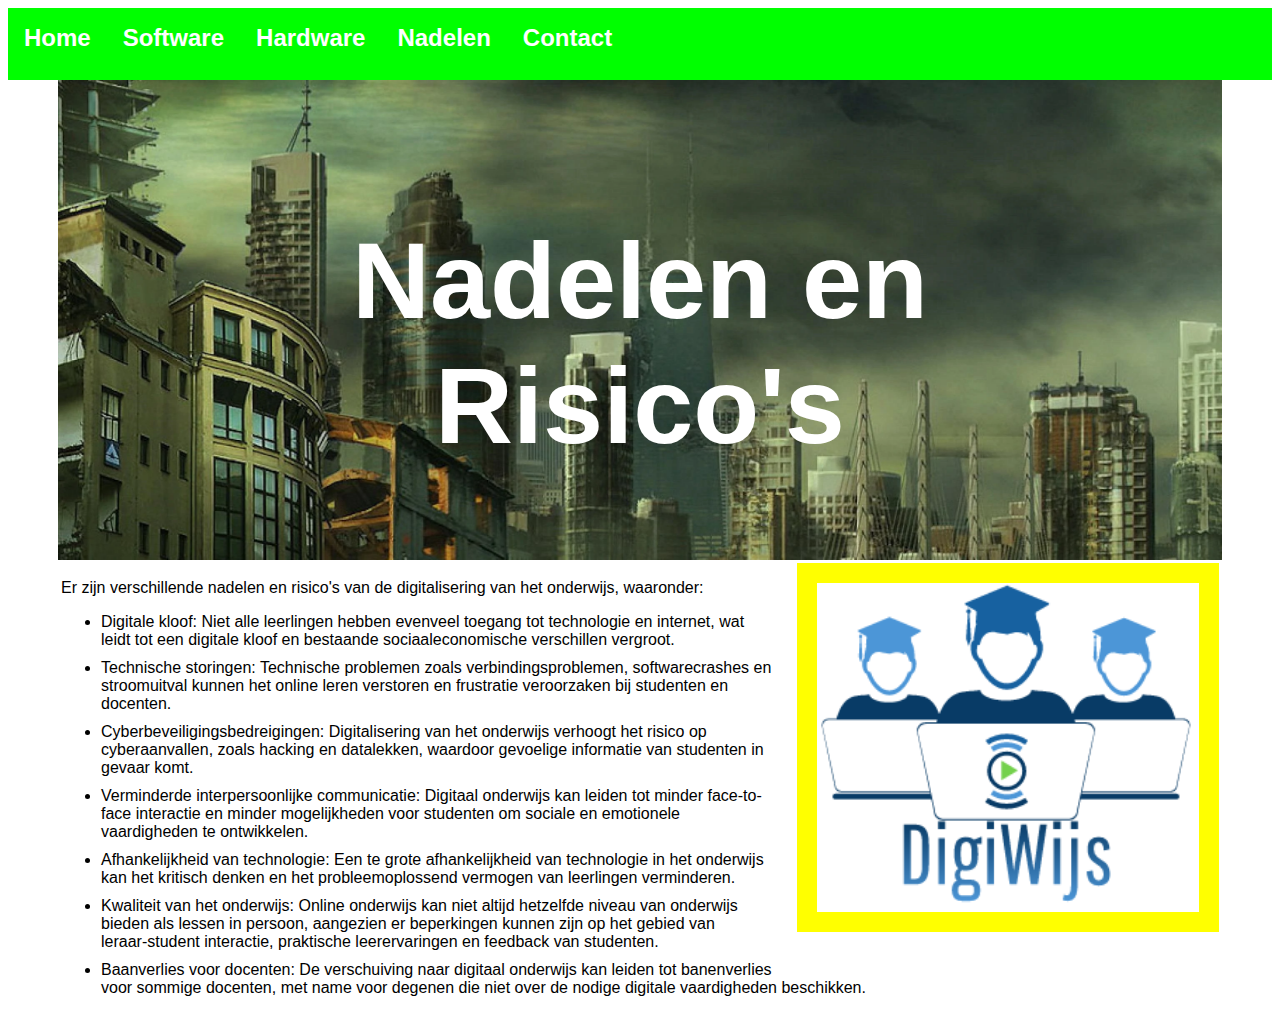
<file: index 2 V5/NadelenRisicos.htm>
<!DOCTYPE html>
<html style="font-size: 16px;" lang="nl"><head>
    <meta name="viewport" content="width=device-width, initial-scale=1.0">
    <meta charset="utf-8">
    <title>Nadelen en Risico's</title>
    <link rel="stylesheet" href="style.css" media="screen">
<link rel="stylesheet" href="NadelenRisicos.css" media="screen">
    <link id="u-theme-google-font" rel="stylesheet" href="https://fonts.googleapis.com/css?family=Roboto:100,100i,300,300i,400,400i,500,500i,700,700i,900,900i|Open+Sans:300,300i,400,400i,500,500i,600,600i,700,700i,800,800i">
  </head>
  <body>
      
      <!--menu-->
<div class="navbar">
  <a href="index.html">Home</a>
  <a href="software.html">Software</a>
  <a href="hardware.html">Hardware</a>
	<a href="NadelenRisicos.htm">Nadelen</a>  
	<a href="contact.html">Contact</a>
	
</div>
      <!--text-->
       <div class="text">
           <div class="parallax"><div class="center"><h2>Nadelen en Risico's</h2></div></div>
      <table>
     <tr>
         <td>
          <img class="imgright" src="IMG/Logo.png" alt="Foto van verschillende stukken hardware" style="background-color: yellow">

					<p>
					Er zijn verschillende nadelen en risico's van de digitalisering van het onderwijs, waaronder:
						<ul>
							<li>
Digitale kloof: Niet alle leerlingen hebben evenveel toegang tot technologie en internet, wat leidt tot een digitale kloof en bestaande sociaaleconomische verschillen vergroot.
							</li>
							
							<li>
Technische storingen: Technische problemen zoals verbindingsproblemen, softwarecrashes en stroomuitval kunnen het online leren verstoren en frustratie veroorzaken bij studenten en docenten.
							</li>
							
							<li>
Cyberbeveiligingsbedreigingen: Digitalisering van het onderwijs verhoogt het risico op cyberaanvallen, zoals hacking en datalekken, waardoor gevoelige informatie van studenten in gevaar komt.
							</li>
							
							<li>
Verminderde interpersoonlijke communicatie: Digitaal onderwijs kan leiden tot minder face-to-face interactie en minder mogelijkheden voor studenten om sociale en emotionele vaardigheden te ontwikkelen.
							</li>
							
							<li>
Afhankelijkheid van technologie: Een te grote afhankelijkheid van technologie in het onderwijs <br> kan het kritisch denken en het probleemoplossend vermogen van leerlingen verminderen.
							</li>
							
							<li>
Kwaliteit van het onderwijs: Online onderwijs kan niet altijd hetzelfde niveau van onderwijs <br> bieden als lessen in persoon, aangezien er beperkingen kunnen zijn op het gebied van <br> leraar-student interactie, praktische leerervaringen en feedback van studenten.
							</li>
							
							<li>
Baanverlies voor docenten: De verschuiving naar digitaal onderwijs kan leiden tot banenverlies <br> voor sommige docenten, met name voor degenen die niet over de nodige digitale vaardigheden beschikken.
							</li>
</ul>
</tr>
</td>
</table>
      </div>
</body></html>
</file>
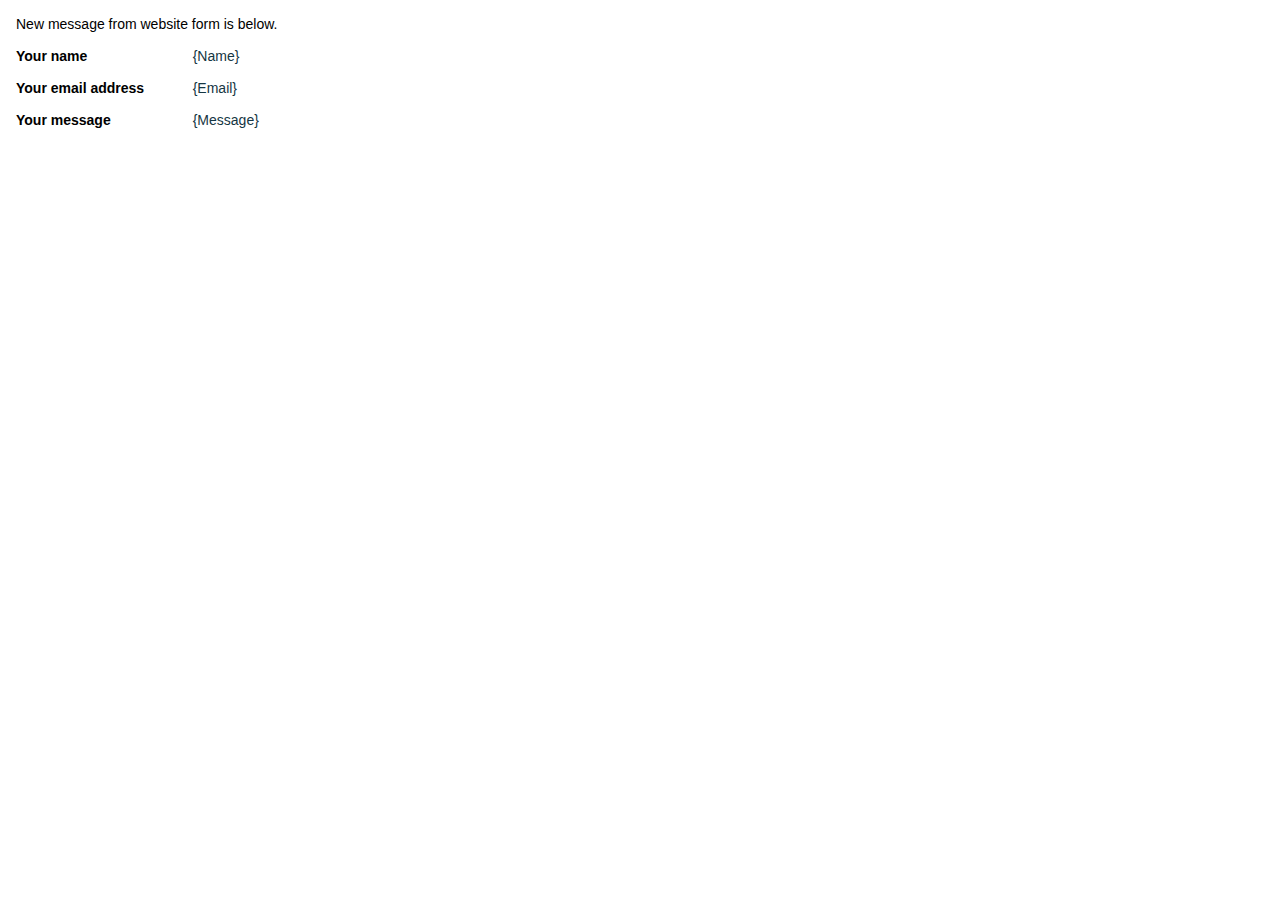
<file: fcf-assets/email-templates/fcf.email-in.htm>
<!doctype html>
    <html>
    <head>
        <title>new message</title>
        <meta name="viewport" content="width=device-width">
        <meta http-equiv="Content-Type" content="text/html; charset=UTF-8">
    </head>
    <body style="margin: 10; padding: 10;">
        <table border="0" cellpadding="8" cellspacing="0">
        <tr>
            <td colspan="2" style="color: #000000; font-family: Arial, sans-serif; font-size: 14px;">
                New message from website form is below.
            </td>
            <td colspan="2" style="color: #000000; font-family: Arial, sans-serif; font-size: 14px;">
                &nbsp;
            </td>
        </tr>
        <tr>
        <td style="color: #000000; font-family: Arial, sans-serif; font-size: 14px; font-weight:bold">
            Your name
        </td>
        <td style="color: #153643; font-family: Arial, sans-serif; font-size: 14px;">
            {Name}
        </td>
    </tr><tr>
        <td style="color: #000000; font-family: Arial, sans-serif; font-size: 14px; font-weight:bold">
            Your email address
        </td>
        <td style="color: #153643; font-family: Arial, sans-serif; font-size: 14px;">
            {Email}
        </td>
    </tr><tr>
        <td style="color: #000000; font-family: Arial, sans-serif; font-size: 14px; font-weight:bold">
            Your message
        </td>
        <td style="color: #153643; font-family: Arial, sans-serif; font-size: 14px;">
            {Message}
        </td>
    </tr>
        </table>
    </body>
    </head>
    </html>
</file>
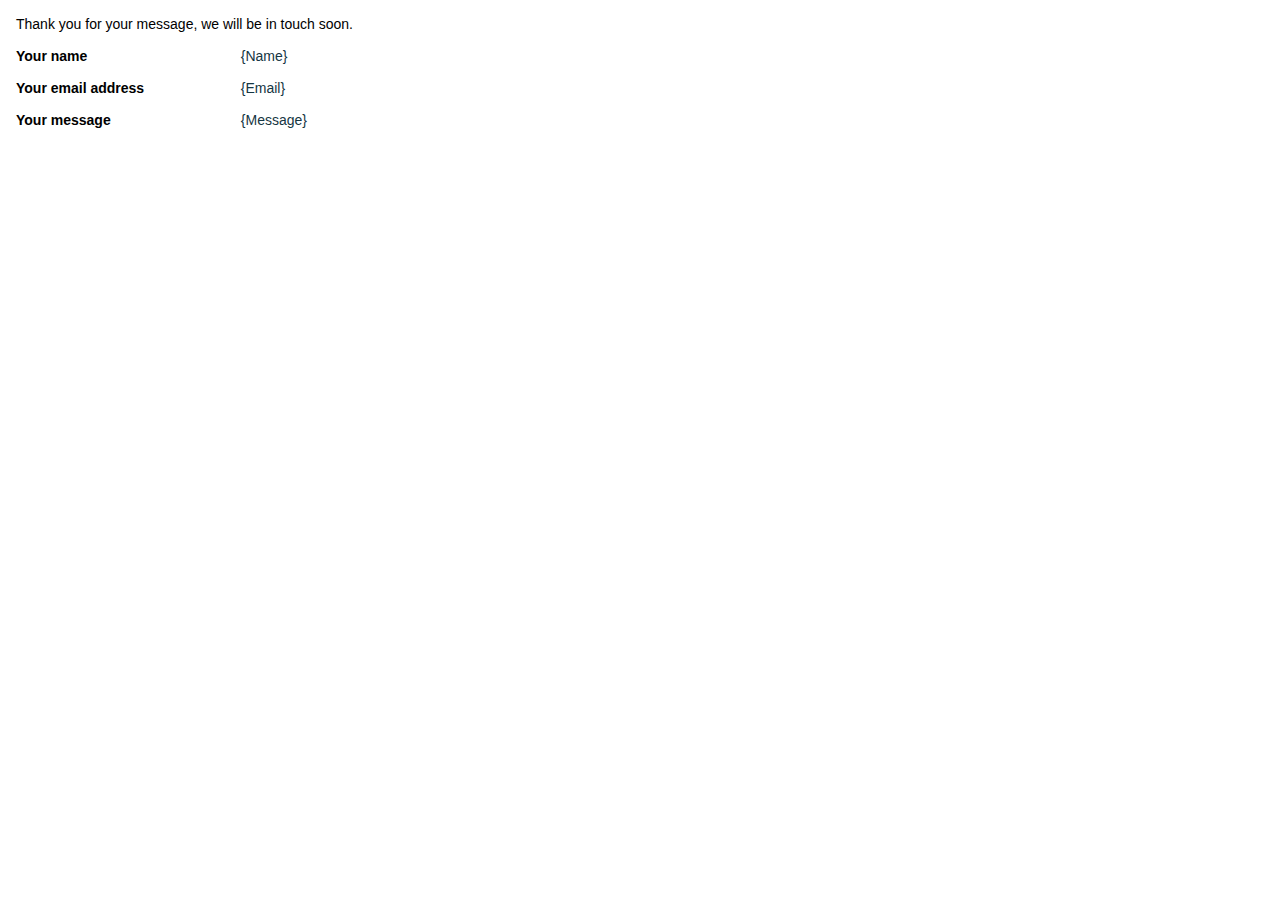
<file: fcf-assets/email-templates/fcf.email-out.htm>
<!doctype html>
    <html>
    <head>
        <title>new message</title>
        <meta name="viewport" content="width=device-width">
        <meta http-equiv="Content-Type" content="text/html; charset=UTF-8">
    </head>
    <body style="margin: 10; padding: 10;">
        <table border="0" cellpadding="8" cellspacing="0">
        <tr>
            <td colspan="2" style="color: #000000; font-family: Arial, sans-serif; font-size: 14px;">
                Thank you for your message, we will be in touch soon.
            </td>
            <td colspan="2" style="color: #000000; font-family: Arial, sans-serif; font-size: 14px;">
                &nbsp;
            </td>
        </tr>
        <tr>
        <td style="color: #000000; font-family: Arial, sans-serif; font-size: 14px; font-weight:bold">
            Your name
        </td>
        <td style="color: #153643; font-family: Arial, sans-serif; font-size: 14px;">
            {Name}
        </td>
    </tr><tr>
        <td style="color: #000000; font-family: Arial, sans-serif; font-size: 14px; font-weight:bold">
            Your email address
        </td>
        <td style="color: #153643; font-family: Arial, sans-serif; font-size: 14px;">
            {Email}
        </td>
    </tr><tr>
        <td style="color: #000000; font-family: Arial, sans-serif; font-size: 14px; font-weight:bold">
            Your message
        </td>
        <td style="color: #153643; font-family: Arial, sans-serif; font-size: 14px;">
            {Message}
        </td>
    </tr>
        </table>
    </body>
    </head>
    </html>
</file>
<file: style.css>
html, body {
  height: 100%;
}









/* The navigation menu */
.navbar {
  overflow: hidden;
  background-color: lime;
  height: 8%;
}

/* Navigation links */
.navbar a {
  font-family: sans-serif;
  float: left;
  font-size: 24px;
  color: white;
  font-weight: bold;
  text-align: center;
  padding: 16px;
  text-decoration: none;
}

/* Add a white background color to navigation links on hover, change text colour to black */
.navbar a:hover {
  background-color: white;
    color: black
}

.text {
  height: auto;
    font-size: 16px;
    font-family: sans-serif;
    width: auto;
    text-align: left;
    margin-left: 50px;
    margin-right: 50px;
}
.redblock {
  background-color: red;
  color: white;
  font-size: 24px;
    text-align: center;
    padding: 16px;
    font-weight: bold
}

.purpleblock {
  background-color: mediumpurple;
  color: white;
  font-size: 24px;
    text-align: left;
    padding: 16px;
    font-weight: bold
}

.yellowblock {
  background-color: #EEEE00;
  color: white;
  font-size: 24px;
    text-align: left;
    padding: 16px;
    font-weight: bold
}
   
.table {
  font-size: 18px;
    text-align: center;
    width: 100%;
    height: 100%;
    
}

.imgright {
    width: 33%;
    height: 33%;
    float: right;
    clear: both;
    padding: 20px;
    margin-left: 20px;
    
}

.imgleft {
    width: 33%;
    height: 33%;
    float: left;
    clear: both;
    padding: 20px;
    margin-right: 20px;
    
}

.omloop {
    margin-top: 0;
    
}
</file>
<file: index 2 V5/style.css>
html, body {
  height: 100%;
}









/* The navigation menu */
.navbar {
  overflow: hidden;
  background-color: lime;
  height: 8%;
}

/* Navigation links */
.navbar a {
  font-family: sans-serif;
  float: left;
  font-size: 24px;
  color: white;
  font-weight: bold;
  text-align: center;
  padding: 16px;
  text-decoration: none;
}

/* Add a white background color to navigation links on hover, change text colour to black */
.navbar a:hover {
  background-color: white;
    color: black
}

.text {
  height: auto;
    font-size: 16px;
    font-family: sans-serif;
    width: auto;
    text-align: left;
    margin-left: 50px;
    margin-right: 50px;
}
.redblock {
  background-color: red;
  color: white;
  font-size: 24px;
    text-align: center;
    padding: 16px;
    font-weight: bold
}

.purpleblock {
  background-color: mediumpurple;
  color: white;
  font-size: 24px;
    text-align: left;
    padding: 16px;
    font-weight: bold
}

.yellowblock {
  background-color: #EEEE00;
  color: white;
  font-size: 24px;
    text-align: left;
    padding: 16px;
    font-weight: bold
}
   
.table {
  font-size: 18px;
    text-align: center;
    width: 100%;
    height: 100%;
    
}

.imgright {
    width: 33%;
    height: 33%;
    float: right;
    clear: both;
    padding: 20px;
    margin-left: 20px;
    
}

.imgleft {
    width: 33%;
    height: 33%;
    float: left;
    clear: both;
    padding: 20px;
    margin-right: 20px;
    
}

.omloop {
    margin-top: 0;
    
}
</file>
<file: contact.css>
.main-container {
      float: left;
      position: relative;
      left: 50%;
    }
    .fixer-container {
      float: left;
      position: relative;
      left: -50%;
	align: center;
    }
	
	.button-center { 
		text-align: center; 
	}
</file>
<file: hardware.css>
.u-section-1 .u-sheet-1 {
  min-height: 400px;
}

body, html {
  height: 100%;
}

li{
  margin: 10px 0;
}

.parallax {
  /* The image used */
  background-image: url('IMG/Hardware2.jpg');

  /* Full height */
  height: 480px; 

  /* Create the parallax scrolling effect */
  background-attachment: fixed;
  background-position: center;
  background-repeat: no-repeat;
  background-size: cover;
}

.center {
  margin: auto;
  width: 50%;
  padding: 48px;
  text-align: center;
    color: white;
    font-size: 72px;
}
</file>
<file: NadelenRisicos.css>
.u-section-1 .u-sheet-1 {
  min-height: 400px;
}

body, html {
  height: 100%;
}

li{
  margin: 10px 0;
}

.parallax {
  /* The image used */
  background-image: url('IMG/Dystopia.webp');

  /* Full height */
  height: 480px; 

  /* Create the parallax scrolling effect */
  background-attachment: fixed;
  background-position: center;
  background-repeat: no-repeat;
  background-size: cover;
}

.center {
  margin: auto;
  width: 50%;
  padding: 48px;
  text-align: center;
    color: white;
    font-size: 72px;
}
</file>
<file: software.css>
.u-section-1 .u-sheet-1 {
  min-height: 400px;
}

body, html {
  height: 100%;
}

li{
  margin: 10px 0;
}

.parallax {
  /* The image used */
  background-image: url('IMG/Software2.avif');

  /* Full height */
  height: 480px; 

  /* Create the parallax scrolling effect */
  background-attachment: fixed;
  background-position: center;
  background-repeat: no-repeat;
  background-size: cover;
}

.center {
  margin: auto;
  width: 50%;
  padding: 48px;
  text-align: center;
    color: white;
    font-size: 72px;
}
</file>
<file: index 2 V5/contact.css>
.main-container {
      float: left;
      position: relative;
      left: 50%;
    }
    .fixer-container {
      float: left;
      position: relative;
      left: -50%;
    }
</file>
<file: index 2 V5/hardware.css>
.u-section-1 .u-sheet-1 {
  min-height: 400px;
}

body, html {
  height: 100%;
}

li{
  margin: 10px 0;
}

.parallax {
  /* The image used */
  background-image: url('IMG/Hardware2.jpg');

  /* Full height */
  height: 480px; 

  /* Create the parallax scrolling effect */
  background-attachment: fixed;
  background-position: center;
  background-repeat: no-repeat;
  background-size: cover;
}

.center {
  margin: auto;
  width: 50%;
  padding: 48px;
  text-align: center;
    color: white;
    font-size: 72px;
}
</file>
<file: index 2 V5/NadelenRisicos.css>
.u-section-1 .u-sheet-1 {
  min-height: 400px;
}

body, html {
  height: 100%;
}

li{
  margin: 10px 0;
}

.parallax {
  /* The image used */
  background-image: url('IMG/Dystopia.webp');

  /* Full height */
  height: 480px; 

  /* Create the parallax scrolling effect */
  background-attachment: fixed;
  background-position: center;
  background-repeat: no-repeat;
  background-size: cover;
}

.center {
  margin: auto;
  width: 50%;
  padding: 48px;
  text-align: center;
    color: white;
    font-size: 72px;
}
</file>
